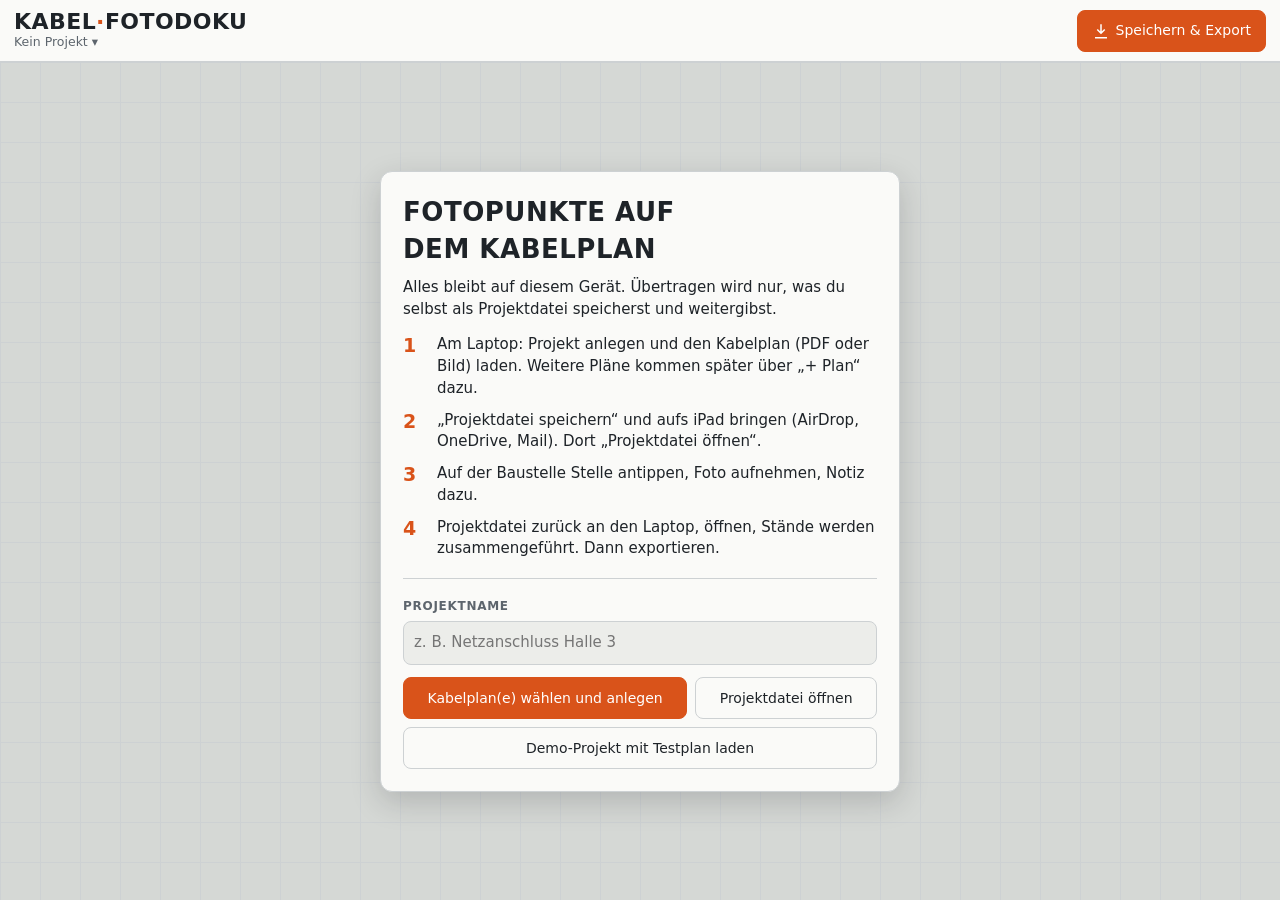
<file: index.html>
<!doctype html>
<html lang="de">
<head>
<meta charset="utf-8">
<meta name="viewport" content="width=device-width,initial-scale=1,viewport-fit=cover">
<meta http-equiv="Content-Security-Policy" content="default-src 'self'; script-src 'self'; style-src 'self' 'unsafe-inline'; img-src 'self' blob: data:; connect-src 'self' blob: data:; worker-src 'self' blob:; object-src 'none'; base-uri 'none'; form-action 'none'">
<meta name="referrer" content="no-referrer">
<title>Kabel-Fotodoku</title>
<link rel="manifest" href="manifest.webmanifest">
<link rel="icon" href="icons/icon-192.png">
<link rel="apple-touch-icon" href="icons/apple-touch-icon.png">
<meta name="apple-mobile-web-app-capable" content="yes">
<meta name="mobile-web-app-capable" content="yes">
<meta name="apple-mobile-web-app-title" content="Kabeldoku">
<meta name="apple-mobile-web-app-status-bar-style" content="default">
<meta name="theme-color" content="#FAFAF8">
<link rel="stylesheet" href="styles.css">
<style>:root{padding-top:env(safe-area-inset-top,0px)}</style>
</head>
<body>
<div class="app">
  <header class="bar">
    <button class="brand" type="button" id="btnProjects" aria-label="Projekte anzeigen">
      <span class="title">Kabel<span>·</span>Fotodoku</span>
      <small id="projName">Kein Projekt</small>
    </button>
    <div class="actions">
      <button class="btn" id="btnList" type="button" hidden>
        <svg viewBox="0 0 24 24" fill="none" stroke="currentColor" stroke-width="2"><path d="M8 6h13M8 12h13M8 18h13M3 6h.01M3 12h.01M3 18h.01"/></svg>
        <span class="lbl-wide">Fotopunkte</span> <span class="count" id="count">0</span>
      </button>
      <button class="btn primary" id="btnMenu" type="button">
        <svg viewBox="0 0 24 24" fill="none" stroke="currentColor" stroke-width="2"><path d="M12 3v12M7 10l5 5 5-5M4 21h16"/></svg>
        <span>Speichern &amp; Export</span>
      </button>
    </div>
  </header>

  <nav class="plantabs" id="planTabs" aria-label="Pläne" hidden></nav>
  <main class="stage" id="stage">
    <img class="plan" id="plan" alt="Kabelplan" hidden>
    <div class="pins" id="pins"></div>
    <div class="zoom" id="zoomCtl" hidden>
      <button type="button" id="zIn" aria-label="Hineinzoomen"><svg viewBox="0 0 24 24" fill="none" stroke="currentColor" stroke-width="2"><path d="M12 5v14M5 12h14"/></svg></button>
      <button type="button" id="zOut" aria-label="Herauszoomen"><svg viewBox="0 0 24 24" fill="none" stroke="currentColor" stroke-width="2"><path d="M5 12h14"/></svg></button>
      <button type="button" id="zFit" aria-label="Ganzen Plan zeigen"><svg viewBox="0 0 24 24" fill="none" stroke="currentColor" stroke-width="2"><path d="M4 9V4h5M20 9V4h-5M4 15v5h5M20 15v5h-5"/></svg></button>
    </div>
    <div class="hint" id="hint" hidden></div>

    <div class="empty" id="empty" hidden>
      <div class="card">
        <h2>Fotopunkte auf dem Kabelplan</h2>
        <p>Alles bleibt auf diesem Gerät. Übertragen wird nur, was du selbst als Projektdatei speicherst und weitergibst.</p>
        <ol class="steps">
          <li><b>1</b><span>Am Laptop: Projekt anlegen und den Kabelplan (PDF oder Bild) laden. Weitere Pläne kommen später über „+ Plan“ dazu.</span></li>
          <li><b>2</b><span>„Projektdatei speichern“ und aufs iPad bringen (AirDrop, OneDrive, Mail). Dort „Projektdatei öffnen“.</span></li>
          <li><b>3</b><span>Auf der Baustelle Stelle antippen, Foto aufnehmen, Notiz dazu.</span></li>
          <li><b>4</b><span>Projektdatei zurück an den Laptop, öffnen, Stände werden zusammengeführt. Dann exportieren.</span></li>
        </ol>
        <div class="newproj">
          <label class="lbl" for="newName">Projektname</label>
          <input id="newName" type="text" placeholder="z. B. Netzanschluss Halle 3" autocomplete="off">
          <div class="row">
            <label class="btn primary">Kabelplan(e) wählen und anlegen<input type="file" id="newPlan" accept="image/*,application/pdf,.pdf" multiple></label>
            <label class="btn">Projektdatei öffnen<input type="file" class="importInput"></label>
          </div>
          <button class="btn demoBtn" type="button" style="width:100%;margin-top:8px">Demo-Projekt mit Testplan laden</button>
        </div>
      </div>
    </div>

    <section class="sheet" id="sheet" hidden></section>

    <aside class="side" id="list" hidden>
      <header><h3>Fotopunkte</h3><button class="btn" type="button" data-close="list">Schließen</button></header>
      <ul id="listUl"></ul>
    </aside>

    <aside class="side" id="menu" hidden>
      <header><h3>Speichern &amp; Export</h3><button class="btn" type="button" data-close="menu">Schließen</button></header>
      <div class="side-body" id="menuBody"></div>
    </aside>

    <aside class="side" id="projects" hidden>
      <header><h3>Projekte</h3><button class="btn" type="button" data-close="projects">Schließen</button></header>
      <div class="side-body" id="projBody"></div>
    </aside>

    <div class="toast" id="toast" hidden></div>
    <div class="busy" id="busy" hidden><span id="busyTxt">Bitte warten…</span></div>
  </main>
</div>

<div class="modal" id="ready" hidden>
  <div class="card">
    <h3 id="readyTitle">Datei bereit</h3>
    <p id="readyInfo" class="mono"></p>
    <p class="muted" id="readyHelp"></p>
    <div class="row">
      <button class="btn primary" type="button" id="readyShare">Teilen…</button>
      <button class="btn" type="button" id="readyDl">Herunterladen</button>
      <button class="btn" type="button" id="readyClose">Fertig</button>
    </div>
  </div>
</div>

<div class="modal" id="confirm" hidden>
  <div class="card">
    <h3 id="confirmTitle">Sicher?</h3>
    <p id="confirmText"></p>
    <div class="row">
      <button class="btn danger" type="button" id="confirmYes">Ja</button>
      <button class="btn" type="button" id="confirmNo">Abbrechen</button>
    </div>
  </div>
</div>

<div class="lightbox" id="lightbox" hidden><img id="lbImg" alt="Foto in voller Größe"><button type="button" id="lbClose">Schließen</button><button type="button" class="lbnav" id="lbPrev" aria-label="Vorheriges Foto">‹</button><button type="button" class="lbnav" id="lbNext" aria-label="Nächstes Foto">›</button><span id="lbCount"></span></div>

<input type="file" id="camInput" accept="image/*" capture="environment">
<input type="file" id="galInput" accept="image/*" multiple>
<input type="file" id="planInput" accept="image/*,application/pdf,.pdf">
<input type="file" id="addPlanInput" accept="image/*,application/pdf,.pdf" multiple>

<script src="lib/jszip.min.js"></script>
<script src="app.js"></script>
</body>
</html>
</file>
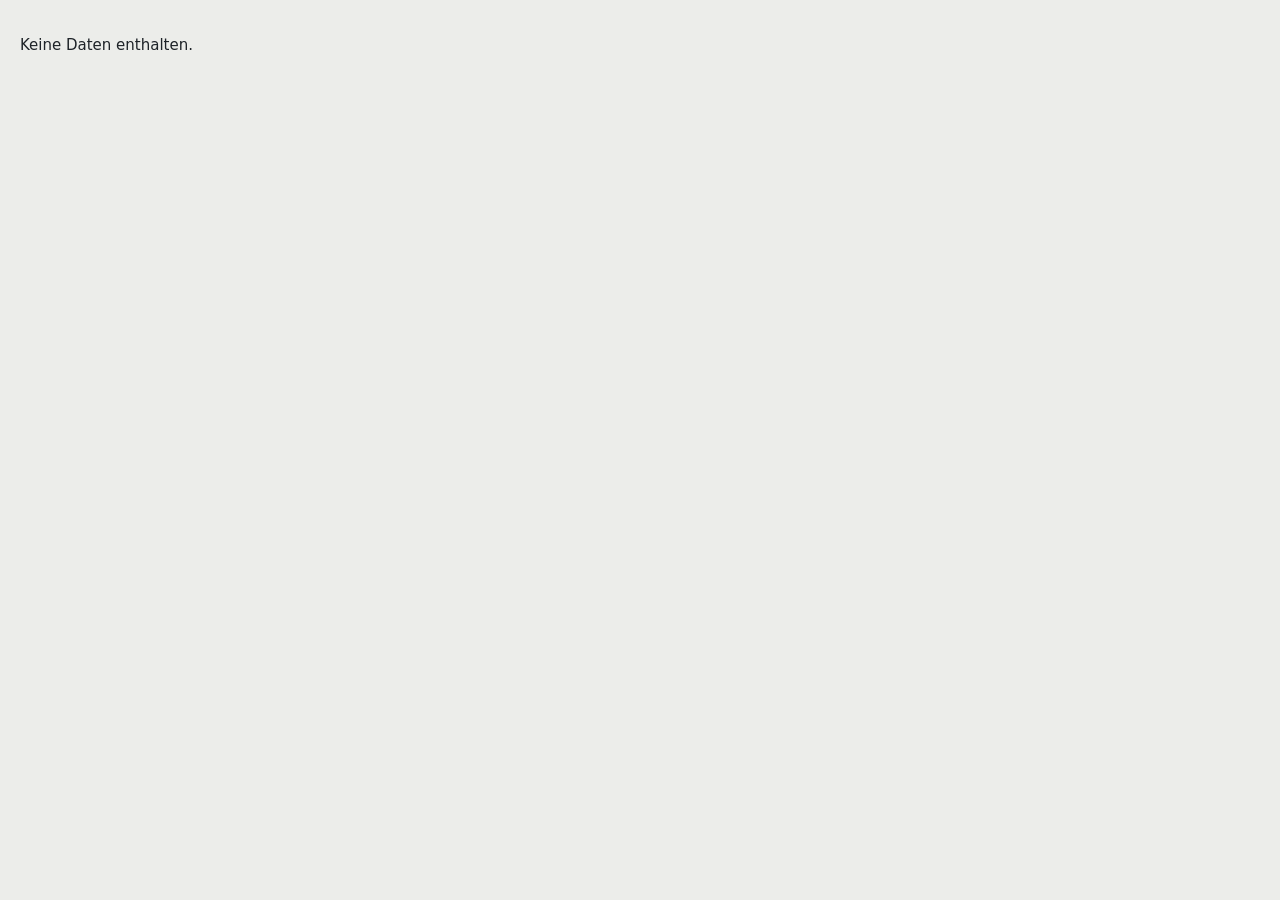
<file: viewer.html>
<!doctype html>
<html lang="de">
<head>
<meta charset="utf-8">
<meta name="viewport" content="width=device-width,initial-scale=1">
<title>Kabel-Fotodoku · /*__TITEL__*/</title>
<style>
:root{--bg:#ECEDEA;--panel:#FAFAF8;--ink:#1E2328;--muted:#5D656D;--line:#CDD1D3;--accent:#D9531A;--table:#D5D8D5;
  --f-display:"Avenir Next Condensed","Roboto Condensed","Arial Narrow",system-ui,sans-serif;--f-body:system-ui,-apple-system,"Segoe UI",Roboto,Arial,sans-serif;--f-mono:ui-monospace,Menlo,Consolas,monospace}
@media (prefers-color-scheme:dark){:root{--bg:#15181B;--panel:#1E2226;--ink:#E7EAEC;--muted:#9AA3AB;--line:#30363C;--accent:#F06A2C;--table:#0E1113;color-scheme:dark}}
*{box-sizing:border-box}html,body{height:100%;margin:0}
body{background:var(--bg);color:var(--ink);font:15px/1.45 var(--f-body);overflow:hidden;display:flex;flex-direction:column}
header{display:flex;align-items:center;gap:12px;flex-wrap:wrap;background:var(--panel);border-bottom:1px solid var(--line);padding:10px 16px}
h1{margin:0;font:700 22px/1.1 var(--f-display);text-transform:uppercase;letter-spacing:.02em}h1 span{color:var(--accent)}
header small{color:var(--muted);font-size:12.5px;display:block}
header .grow{flex:1;min-width:0}
.wrap{flex:1;display:flex;min-height:0}
.stage{position:relative;flex:1;overflow:hidden;background:var(--table);touch-action:none;cursor:grab}
.stage:active{cursor:grabbing}
.plan{position:absolute;left:0;top:0;transform-origin:0 0;pointer-events:none;user-select:none;max-width:none;background:#fff;box-shadow:0 10px 30px rgba(0,0,0,.2)}
.pins{position:absolute;inset:0;pointer-events:none}
.pin{position:absolute;pointer-events:auto;transform:translate(-50%,-100%);border:0;background:none;padding:0;width:40px;height:46px;cursor:pointer}
.pin .h{position:absolute;left:4px;top:0;width:32px;height:32px;border-radius:50% 50% 50% 0;transform:rotate(-45deg);background:var(--accent);border:2px solid #fff;box-shadow:0 2px 6px rgba(0,0,0,.35)}
.pin .n{position:absolute;left:4px;top:0;width:32px;height:32px;display:grid;place-items:center;font:700 15px var(--f-display);color:#fff}
.pin.sel .h{background:var(--ink);border-color:var(--accent)}.pin.sel .n{color:var(--panel)}
.tabs{display:flex;gap:6px;overflow-x:auto;background:var(--panel);border-bottom:1px solid var(--line);padding:6px 16px}
.tab{flex:none;min-height:34px;padding:0 12px;border-radius:17px;border:1px solid var(--line);background:var(--bg);color:var(--ink);font:500 13.5px var(--f-body);cursor:pointer}
.tab.on{background:var(--ink);color:var(--panel);border-color:var(--ink)}
.pt{font:600 11.5px var(--f-body);color:var(--accent);margin-left:6px}
.zoom{position:absolute;right:12px;top:12px;display:flex;flex-direction:column;gap:6px}
.zoom button{width:42px;height:42px;border-radius:8px;border:1px solid var(--line);background:var(--panel);color:var(--ink);font-size:20px;cursor:pointer}
aside{width:380px;max-width:100%;background:var(--panel);border-left:1px solid var(--line);display:flex;flex-direction:column;min-height:0}
aside .detail{padding:16px;border-bottom:1px solid var(--line);overflow:auto;max-height:65%}
aside .detail:empty{display:none}
aside ul{list-style:none;margin:0;padding:0;overflow:auto;flex:1}
aside li button{display:grid;grid-template-columns:52px 1fr;gap:12px;width:100%;text-align:left;border:0;border-bottom:1px solid var(--line);background:none;color:inherit;font:inherit;padding:10px 16px;cursor:pointer;align-items:center}
aside li button:hover,aside li button.sel{background:var(--bg)}
.th{width:52px;height:52px;border-radius:6px;object-fit:cover;background:var(--bg);display:block}
.t1{font:700 17px var(--f-display)}.t2{color:var(--muted);font-size:13px}.t3{font:11.5px var(--f-mono);color:var(--muted)}
.detail h2{margin:0 0 8px;font:700 26px var(--f-display);color:var(--accent)}
.detail img{width:100%;border-radius:8px;display:block;margin-bottom:10px;cursor:zoom-in}
.detail p{margin:0 0 8px;white-space:pre-wrap}
.detail .meta{font:12.5px var(--f-mono);color:var(--muted)}
.lb{position:fixed;inset:0;background:rgba(10,12,14,.94);display:grid;place-items:center;padding:16px;z-index:9}
.lb img{max-width:100%;max-height:100%}
.lb button{position:absolute;top:12px;right:12px;background:#fff;color:#111;border:0;border-radius:8px;padding:10px 14px;font-weight:600;cursor:pointer}
[hidden]{display:none!important}
@media (max-width:760px){.wrap{flex-direction:column}aside{width:100%;border-left:0;border-top:1px solid var(--line);height:45%}}
</style>
</head>
<body>
<header><div class="grow"><h1>Kabel<span>·</span>Fotodoku</h1><small id="sub"></small></div><small id="hint">Mausrad oder zwei Finger zum Zoomen, ziehen zum Verschieben, Punkt anklicken für Foto.</small></header>
<nav class="tabs" id="tabs" hidden></nav>
<div class="wrap">
  <div class="stage" id="stage"><img class="plan" id="plan" alt="Kabelplan"><div class="pins" id="pins"></div>
    <div class="zoom"><button type="button" id="zi" aria-label="Hineinzoomen">+</button><button type="button" id="zo" aria-label="Herauszoomen">−</button><button type="button" id="zf" aria-label="Ganzer Plan">⤢</button></div></div>
  <aside><div class="detail" id="detail"></div><ul id="list"></ul></aside>
</div>
<div class="lb" id="lb" hidden><img id="lbi" alt=""><button type="button" id="lbc">Schließen</button></div>
<script>
(function(){
const D=/*__DATA__*/null;
const $=i=>document.getElementById(i);const st=$("stage"),pl=$("plan"),pins=$("pins");
const pad=n=>String(n).padStart(2,"0");const esc=s=>String(s==null?"":s).replace(/[&<>"']/g,c=>({"&":"&amp;","<":"&lt;",">":"&gt;",'"':"&quot;","'":"&#39;"}[c]));
const fz=i=>{try{return new Date(i).toLocaleString("de-DE",{day:"2-digit",month:"2-digit",year:"numeric",hour:"2-digit",minute:"2-digit"})}catch(e){return ""}};
if(!D){document.body.innerHTML="<p style='padding:20px'>Keine Daten enthalten.</p>";return}
if(!D.plaene&&D.plan){D.plaene=[{name:D.planName||"Plan",src:D.plan.src,w:D.plan.w,h:D.plan.h}];D.punkte.forEach(p=>p.p=0)}
const PL=D.plaene;D.punkte.forEach(p=>{if(!p.fotos)p.fotos=p.foto?[p.foto]:[]});
$("sub").textContent=D.projekt+" · "+(PL.length>1?PL.length+" Pläne · ":"")+D.punkte.length+" Fotopunkte · Stand "+fz(D.exportiert);
let v={s:1,tx:0,ty:0},sel=null,cur=-1,W=1,H=1;
function setPlan(k,keep){if(k===cur)return;cur=k;W=PL[k].w;H=PL[k].h;pl.style.width=W+"px";pl.style.height=H+"px";pl.onload=()=>{if(!keep)fit()};pl.src=PL[k].src;tabs();if(!keep)fit();else ap()}
function tabs(){const t=$("tabs");if(PL.length<2){t.hidden=true;return}t.hidden=false;t.innerHTML=PL.map((q,i)=>"<button class='tab"+(i===cur?" on":"")+"' data-k='"+i+"'>"+esc(q.name)+" ("+D.punkte.filter(p=>p.p===i).length+")</button>").join("");t.querySelectorAll(".tab").forEach(b=>b.onclick=()=>setPlan(+b.dataset.k))}
function ap(){pl.style.transform="translate("+v.tx+"px,"+v.ty+"px) scale("+v.s+")";pins.innerHTML=D.punkte.map((p,i)=>p.p!==cur?"":"<button class='pin"+(sel===i?" sel":"")+"' data-i='"+i+"' style='left:"+(v.tx+p.x*W*v.s)+"px;top:"+(v.ty+p.y*H*v.s)+"px' aria-label='FP "+pad(p.nr)+"'><span class='h'></span><span class='n'>"+pad(p.nr)+"</span></button>").join("");
  pins.querySelectorAll(".pin").forEach(b=>b.onclick=e=>{e.stopPropagation();show(+b.dataset.i)})}
function fit(){const r=st.getBoundingClientRect();v.s=Math.min((r.width-40)/W,(r.height-40)/H);v.tx=(r.width-W*v.s)/2;v.ty=(r.height-H*v.s)/2;ap()}
const mn=()=>{const r=st.getBoundingClientRect();return Math.min(r.width/W,r.height/H)*.5};
function za(f,cx,cy){const ns=Math.max(mn(),Math.min(8,v.s*f)),k=ns/v.s;v.tx=cx-(cx-v.tx)*k;v.ty=cy-(cy-v.ty)*k;v.s=ns;ap()}
const P=new Map();let g=null;
st.addEventListener("pointerdown",e=>{if(e.target.closest(".pin,.zoom"))return;st.setPointerCapture(e.pointerId);P.set(e.pointerId,{x:e.clientX,y:e.clientY});const r=st.getBoundingClientRect();
  if(P.size===1)g={m:"p",sx:e.clientX,sy:e.clientY,tx:v.tx,ty:v.ty};else if(P.size===2){const[a,b]=[...P.values()];g={m:"z",d:Math.hypot(a.x-b.x,a.y-b.y)||1,mx:(a.x+b.x)/2-r.left,my:(a.y+b.y)/2-r.top,s:v.s,tx:v.tx,ty:v.ty}}});
st.addEventListener("pointermove",e=>{if(!P.has(e.pointerId)||!g)return;P.set(e.pointerId,{x:e.clientX,y:e.clientY});const r=st.getBoundingClientRect();
  if(g.m==="z"&&P.size>1){const[a,b]=[...P.values()];const ns=Math.max(mn(),Math.min(8,g.s*Math.hypot(a.x-b.x,a.y-b.y)/g.d));const wx=(g.mx-g.tx)/g.s,wy=(g.my-g.ty)/g.s;v.s=ns;v.tx=(a.x+b.x)/2-r.left-wx*ns;v.ty=(a.y+b.y)/2-r.top-wy*ns;ap()}
  else if(g.m==="p"){v.tx=g.tx+e.clientX-g.sx;v.ty=g.ty+e.clientY-g.sy;ap()}});
const up=e=>{P.delete(e.pointerId);if(!P.size)g=null;else if(P.size===1){const p=[...P.values()][0];g={m:"p",sx:p.x,sy:p.y,tx:v.tx,ty:v.ty}}};
st.addEventListener("pointerup",up);st.addEventListener("pointercancel",up);
st.addEventListener("wheel",e=>{e.preventDefault();const r=st.getBoundingClientRect();za(Math.exp(-e.deltaY*.0015),e.clientX-r.left,e.clientY-r.top)},{passive:false});
$("zi").onclick=()=>{const r=st.getBoundingClientRect();za(1.5,r.width/2,r.height/2)};$("zo").onclick=()=>{const r=st.getBoundingClientRect();za(1/1.5,r.width/2,r.height/2)};$("zf").onclick=fit;
addEventListener("resize",ap);
function show(i){sel=i;const p=D.punkte[i];if(p.p!==cur)setPlan(p.p,true);
  $("detail").innerHTML="<h2>FP "+pad(p.nr)+"</h2>"+(p.fotos.length?p.fotos.map((f,k)=>"<img class='dimg' data-k='"+k+"' src='"+f+"' alt='Foto "+(k+1)+" FP "+pad(p.nr)+"'>").join("")+(p.fotos.length>1?"<div class='meta' style='margin-bottom:8px'>"+p.fotos.length+" Fotos</div>":""):"<p class='meta'>Kein Foto</p>")+"<p>"+esc(p.notiz||"Keine Notiz")+"</p><div class='meta'>"+(PL.length>1?esc(PL[p.p].name)+" · ":"")+esc(fz(p.zeit))+" · x "+p.x.toFixed(3)+" · y "+p.y.toFixed(3)+"</div>";
  $("detail").querySelectorAll(".dimg").forEach(im=>im.onclick=()=>{$("lbi").src=im.src;$("lb").hidden=false});
  const r=st.getBoundingClientRect();const fs=Math.min((r.width-40)/W,(r.height-40)/H);if(v.s<fs*2.5)v.s=Math.min(fs*3,8);v.tx=r.width/2-p.x*W*v.s;v.ty=r.height/2-p.y*H*v.s;ap();list()}
function list(){$("list").innerHTML=D.punkte.map((p,i)=>"<li><button class='"+(sel===i?"sel":"")+"' data-i='"+i+"'>"+(p.fotos.length?"<img class='th' src='"+p.fotos[0]+"' alt=''>":"<span class='th'></span>")+"<span><span class='t1'>FP "+pad(p.nr)+"</span>"+(PL.length>1?"<span class='pt'>"+esc(PL[p.p].name)+"</span>":"")+"<br><span class='t2'>"+esc(p.notiz||"Keine Notiz")+"</span><br><span class='t3'>"+esc(fz(p.zeit))+"</span></span></button></li>").join("");
  $("list").querySelectorAll("button").forEach(b=>b.onclick=()=>show(+b.dataset.i))}
$("lbc").onclick=()=>$("lb").hidden=true;$("lb").onclick=e=>{if(e.target.id==="lb")$("lb").hidden=true};
addEventListener("keydown",e=>{if(e.key==="Escape")$("lb").hidden=true});
setPlan(0);list();
})();
</script>
</body>
</html>
</file>
<file: styles.css>
/* Vollbild-Werkzeug: Kopfleiste, zoombarer Plan, Blatt von unten, Seitenleisten rechts */
:root{
  --bg:#ECEDEA; --panel:#FAFAF8; --ink:#1E2328; --muted:#5D656D; --line:#CDD1D3;
  --accent:#D9531A; --accent-ink:#FFFFFF; --table:#D5D8D5; --danger:#B3261E;
  --shadow:0 10px 30px rgba(20,24,28,.18);
  --f-display:"Avenir Next Condensed","Roboto Condensed","Arial Narrow","Helvetica Neue",system-ui,sans-serif;
  --f-body:system-ui,-apple-system,"Segoe UI",Roboto,"Helvetica Neue",Arial,sans-serif;
  --f-mono:ui-monospace,"SF Mono",Menlo,Consolas,monospace;
  color-scheme:light;
}
@media (prefers-color-scheme: dark){:root:not([data-theme="light"]){
  --bg:#15181B; --panel:#1E2226; --ink:#E7EAEC; --muted:#9AA3AB; --line:#30363C;
  --accent:#F06A2C; --accent-ink:#FFFFFF; --table:#0E1113; --danger:#F2867E;
  --shadow:0 10px 30px rgba(0,0,0,.5); color-scheme:dark}}
:root[data-theme="dark"]{
  --bg:#15181B; --panel:#1E2226; --ink:#E7EAEC; --muted:#9AA3AB; --line:#30363C;
  --accent:#F06A2C; --accent-ink:#FFFFFF; --table:#0E1113; --danger:#F2867E;
  --shadow:0 10px 30px rgba(0,0,0,.5); color-scheme:dark}

*{box-sizing:border-box}
[hidden]{display:none!important}
html,body{height:100%;margin:0}
body{background:var(--bg);color:var(--ink);font-family:var(--f-body);font-size:15px;line-height:1.45;overflow:hidden;
  -webkit-tap-highlight-color:transparent}
button{font:inherit;color:inherit;cursor:pointer}
button:focus-visible,input:focus-visible,textarea:focus-visible,label.btn:focus-within{outline:2px solid var(--accent);outline-offset:2px}
.app{height:100%;display:flex;flex-direction:column}
.muted{color:var(--muted)}
.mono{font-family:var(--f-mono);font-size:13px;overflow-wrap:anywhere}

.bar{display:flex;align-items:center;gap:10px;background:var(--panel);border-bottom:1px solid var(--line);
  padding-block:8px;padding-left:max(14px,env(safe-area-inset-left,0px));padding-right:max(14px,env(safe-area-inset-right,0px));position:relative;z-index:5}
.brand{display:flex;flex-direction:column;align-items:flex-start;min-width:0;flex:1;border:0;background:none;padding:2px 0;text-align:left}
.brand .title{font-family:var(--f-display);font-weight:700;font-size:22px;letter-spacing:.02em;text-transform:uppercase;line-height:1.05}
.brand .title span{color:var(--accent)}
.brand small{color:var(--muted);font-size:12.5px;max-width:100%;white-space:nowrap;overflow:hidden;text-overflow:ellipsis}
.brand small::after{content:" ▾"}
.bar .actions{display:flex;gap:8px;flex:none}
.btn{position:relative;display:inline-flex;align-items:center;justify-content:center;gap:6px;min-height:42px;padding:0 14px;border-radius:8px;border:1px solid var(--line);background:var(--panel);font-weight:500;font-size:14px;white-space:nowrap;text-align:center}
.btn:hover{border-color:var(--muted)}
.btn.primary{background:var(--accent);border-color:var(--accent);color:var(--accent-ink)}
.btn.danger{color:var(--danger);border-color:var(--danger);background:transparent}
.btn[disabled]{opacity:.5;cursor:not-allowed}
.btn svg{width:18px;height:18px;flex:none}
.count{font-family:var(--f-mono);font-size:12px;background:var(--accent);color:var(--accent-ink);border-radius:10px;padding:1px 7px}
@media (max-width:560px){.lbl-wide,#btnMenu span{display:none}}
input[type=file]{position:absolute;width:1px;height:1px;opacity:0;pointer-events:none;left:0;top:0}

.stage{position:relative;flex:1;overflow:hidden;background:var(--table);touch-action:none;
  background-image:linear-gradient(var(--line) 1px,transparent 1px),linear-gradient(90deg,var(--line) 1px,transparent 1px);background-size:40px 40px}
.plan{position:absolute;left:0;top:0;transform-origin:0 0;user-select:none;-webkit-user-select:none;-webkit-user-drag:none;pointer-events:none;box-shadow:var(--shadow);background:#fff;max-width:none}
.pins{position:absolute;inset:0;pointer-events:none}
.pin{position:absolute;pointer-events:auto;transform:translate(-50%,-100%);border:0;background:none;padding:0;width:40px;height:46px}
.pin .head{position:absolute;left:4px;top:0;width:32px;height:32px;border-radius:50% 50% 50% 0;transform:rotate(-45deg);background:var(--accent);border:2px solid #fff;box-shadow:0 2px 6px rgba(0,0,0,.35)}
.pin .num{position:absolute;left:4px;top:0;width:32px;height:32px;display:grid;place-items:center;font-family:var(--f-display);font-weight:700;font-size:15px;color:var(--accent-ink)}
.pin.sel .head{background:var(--ink);border-color:var(--accent)}
.pin.sel .num{color:var(--panel)}
.pin.nophoto .head{background:var(--muted)}
.pending{position:absolute;width:44px;height:44px;transform:translate(-50%,-50%);pointer-events:none}
.pending::before,.pending::after{content:"";position:absolute;background:var(--accent)}
.pending::before{left:50%;top:-10px;bottom:-10px;width:2px;margin-left:-1px}
.pending::after{top:50%;left:-10px;right:-10px;height:2px;margin-top:-1px}
.pending i{position:absolute;inset:0;border:2px dashed var(--accent);border-radius:50%;animation:spin 6s linear infinite}
@keyframes spin{to{transform:rotate(360deg)}}
@media (prefers-reduced-motion:reduce){.pending i{animation:none}}

.zoom{position:absolute;right:max(12px,calc(env(safe-area-inset-right,0px) + 12px));top:12px;display:flex;flex-direction:column;gap:6px;z-index:3}
.zoom button{width:44px;height:44px;border-radius:8px;border:1px solid var(--line);background:var(--panel);display:grid;place-items:center;box-shadow:0 2px 8px rgba(0,0,0,.12)}
.zoom svg{width:20px;height:20px}
.hint{position:absolute;left:50%;top:12px;transform:translateX(-50%);background:var(--ink);color:var(--panel);font-size:13px;padding:7px 12px;border-radius:20px;max-width:calc(100% - 120px);text-align:center;z-index:3;pointer-events:none}
.hint.move{background:var(--accent);color:var(--accent-ink)}

.empty{position:absolute;inset:0;display:grid;place-items:center;padding:20px max(16px,env(safe-area-inset-right,0px)) 20px max(16px,env(safe-area-inset-left,0px));overflow:auto;z-index:4;touch-action:auto}
.card{background:var(--panel);border:1px solid var(--line);border-radius:12px;padding:22px;max-width:520px;width:100%;box-shadow:var(--shadow)}
.card h2,.card h3{font-family:var(--f-display);text-transform:uppercase;letter-spacing:.02em;margin:0 0 8px;text-wrap:balance}
.card h2{font-size:26px}.card h3{font-size:22px}
.card p{margin:0 0 14px}
.steps{list-style:none;margin:0 0 18px;padding:0;display:grid;gap:10px}
.steps li{display:grid;grid-template-columns:24px 1fr;gap:10px;align-items:start}
.steps b{font-family:var(--f-display);font-size:19px;color:var(--accent);line-height:1.2}
.newproj{border-top:1px solid var(--line);padding-top:16px}
input[type=text],textarea{width:100%;font:inherit;color:var(--ink);background:var(--bg);border:1px solid var(--line);border-radius:8px;padding:10px;margin:4px 0 12px}
textarea{min-height:72px;resize:vertical}
label.lbl{font-size:12px;letter-spacing:.06em;text-transform:uppercase;color:var(--muted);font-weight:600}
.row{display:flex;gap:8px;flex-wrap:wrap}
.row .btn{flex:1 1 auto}

.sheet{position:absolute;left:0;right:0;bottom:0;z-index:6;background:var(--panel);border-top:1px solid var(--line);box-shadow:0 -10px 30px rgba(0,0,0,.15);touch-action:auto;
  border-radius:14px 14px 0 0;max-height:78%;overflow:auto;padding-block:14px calc(16px + env(safe-area-inset-bottom,0px));padding-left:max(16px,env(safe-area-inset-left,0px));padding-right:max(16px,env(safe-area-inset-right,0px))}
@media (min-width:820px){.sheet{left:auto;right:16px;bottom:16px;width:400px;border-radius:12px;border:1px solid var(--line);max-height:calc(100% - 32px);padding-bottom:16px}}
.sheet-head{display:flex;align-items:baseline;gap:10px;margin-bottom:12px}
.sheet-head h3{margin:0;font-family:var(--f-display);font-size:24px;letter-spacing:.02em;text-transform:uppercase}
.sheet-head .meta{color:var(--muted);font-family:var(--f-mono);font-size:12px}
.x{margin-left:auto;border:0;background:none;width:40px;height:40px;display:grid;place-items:center;border-radius:8px}
.x:hover{background:var(--bg)}
.photo{width:100%;border-radius:8px;display:block;background:var(--bg);margin-bottom:12px;max-height:44vh;object-fit:contain;cursor:zoom-in}
.photo-ph{height:110px;border:2px dashed var(--line);border-radius:8px;display:grid;place-items:center;color:var(--muted);margin-bottom:12px;font-size:14px;text-align:center;padding:10px}
.note{white-space:pre-wrap;margin:0 0 12px}
.facts{display:grid;grid-template-columns:auto 1fr;gap:4px 12px;font-size:13px;margin:0 0 14px}
.facts dt{color:var(--muted)}
.facts dd{margin:0;font-family:var(--f-mono);font-size:12.5px;min-width:0;overflow-wrap:anywhere}
.status{font-size:13px;color:var(--muted);margin-top:10px}
.status:empty{display:none}
.status.err{color:var(--danger)}
.inline-confirm{background:var(--bg);border:1px solid var(--danger);border-radius:8px;padding:10px;margin-top:10px}
.inline-confirm p{margin:0 0 8px;font-size:14px}

.side{position:absolute;top:0;bottom:0;right:0;width:min(400px,100%);background:var(--panel);border-left:1px solid var(--line);z-index:7;display:flex;flex-direction:column;box-shadow:var(--shadow);touch-action:auto}
.side header{display:flex;align-items:center;gap:8px;padding:10px max(16px,env(safe-area-inset-right,0px)) 10px 16px;border-bottom:1px solid var(--line)}
.side header h3{margin:0;font-family:var(--f-display);font-size:22px;text-transform:uppercase;flex:1}
.side ul{list-style:none;margin:0;padding:0;overflow:auto;flex:1;padding-bottom:env(safe-area-inset-bottom,0px)}
.side-body{overflow:auto;flex:1;padding:16px max(16px,env(safe-area-inset-right,0px)) calc(20px + env(safe-area-inset-bottom,0px)) 16px;display:flex;flex-direction:column;gap:20px}
.group h4{margin:0 0 4px;font-size:12px;letter-spacing:.08em;text-transform:uppercase;color:var(--muted)}
.group p{margin:0 0 10px;font-size:13.5px;color:var(--muted)}
.group .stack{display:flex;flex-direction:column;gap:8px}
.group .stack .btn{justify-content:flex-start}
#listUl li button,.projitem{display:grid;grid-template-columns:56px 1fr;gap:12px;width:100%;text-align:left;border:0;border-bottom:1px solid var(--line);background:none;padding:10px max(16px,env(safe-area-inset-right,0px)) 10px 16px;align-items:center}
#listUl li button:hover,.projitem:hover{background:var(--bg)}
.th{width:56px;height:56px;border-radius:6px;object-fit:cover;background:var(--bg);display:block}
.t1{font-family:var(--f-display);font-weight:700;font-size:17px}
.t2{color:var(--muted);font-size:13px;display:-webkit-box;-webkit-line-clamp:2;-webkit-box-orient:vertical;overflow:hidden}
.t3{font-family:var(--f-mono);font-size:11.5px;color:var(--muted)}
.none{padding:20px 16px;color:var(--muted)}
.projlist{display:flex;flex-direction:column;border:1px solid var(--line);border-radius:8px;overflow:hidden}
.projitem{grid-template-columns:1fr auto;padding:12px}
.projitem:last-child{border-bottom:0}
.projitem.cur{background:var(--bg)}
.projitem .badge{font-size:12px;color:var(--accent);font-weight:600}

.modal{position:fixed;inset:0;background:rgba(10,12,14,.5);z-index:15;display:grid;place-items:center;padding:16px}
.lightbox{position:fixed;inset:0;background:rgba(10,12,14,.94);z-index:20;display:grid;place-items:center;padding:calc(16px + env(safe-area-inset-top,0px)) 16px calc(16px + env(safe-area-inset-bottom,0px))}
.lightbox img{max-width:100%;max-height:100%;object-fit:contain}
.lightbox button{position:absolute;top:calc(12px + env(safe-area-inset-top,0px));right:max(12px,calc(env(safe-area-inset-right,0px) + 12px));background:#fff;color:#111;border:0;border-radius:8px;min-height:42px;padding:0 14px;font-weight:600}
.toast{position:absolute;left:50%;bottom:calc(20px + env(safe-area-inset-bottom,0px));transform:translateX(-50%);background:var(--ink);color:var(--panel);padding:9px 14px;border-radius:8px;font-size:14px;z-index:16;max-width:calc(100% - 32px)}
.busy{position:fixed;inset:0;background:rgba(10,12,14,.35);display:grid;place-items:center;z-index:18}
.busy span{background:var(--panel);padding:14px 18px;border-radius:10px;font-weight:500;box-shadow:var(--shadow)}

/* Planleiste */
.plantabs{display:flex;gap:6px;overflow-x:auto;background:var(--panel);border-bottom:1px solid var(--line);padding-block:6px;padding-left:max(14px,env(safe-area-inset-left,0px));padding-right:max(14px,env(safe-area-inset-right,0px));scrollbar-width:thin;position:relative;z-index:5}
.ptab{flex:none;display:inline-flex;align-items:center;gap:8px;min-height:36px;padding:0 12px;border-radius:18px;border:1px solid var(--line);background:var(--bg);font-size:13.5px;font-weight:500;white-space:nowrap;max-width:240px;overflow:hidden;text-overflow:ellipsis}
.ptab .pc{font-family:var(--f-mono);font-size:11.5px;color:var(--muted)}
.ptab.on{background:var(--ink);color:var(--panel);border-color:var(--ink)}
.ptab.on .pc{color:var(--panel);opacity:.75}
.ptab.add{background:transparent;border-style:dashed;color:var(--accent);border-color:var(--accent)}
.plantag{font-family:var(--f-body);font-size:11.5px;font-weight:600;color:var(--accent);background:var(--bg);border-radius:4px;padding:1px 6px;margin-left:4px;vertical-align:2px}

/* Mehrere Fotos */
.strip{display:flex;gap:8px;overflow-x:auto;margin:0 0 12px;padding-bottom:4px}
.sthumb{position:relative;flex:none;width:84px;height:84px}
.sthumb img{width:84px;height:84px;object-fit:cover;border-radius:8px;display:block;cursor:zoom-in;background:var(--bg)}
.srm{position:absolute;top:-6px;right:-6px;width:28px;height:28px;border-radius:14px;border:2px solid var(--panel);background:var(--danger);color:#fff;font-size:18px;line-height:1;display:grid;place-items:center;padding:0}
.sn{position:absolute;left:4px;bottom:4px;background:rgba(0,0,0,.6);color:#fff;font:600 11px var(--f-mono);border-radius:4px;padding:1px 5px}
.lbnav{position:absolute;top:50%;transform:translateY(-50%);width:52px;height:72px;border:0;border-radius:10px;background:rgba(255,255,255,.18);color:#fff;font-size:40px;line-height:1}
.lightbox .lbnav{top:50%;right:auto;min-height:0;padding:0;background:rgba(255,255,255,.18);color:#fff}
#lbPrev{left:max(10px,env(safe-area-inset-left,0px))}
.lightbox #lbNext{left:auto;right:max(10px,env(safe-area-inset-right,0px))}
#lbCount{position:absolute;left:50%;transform:translateX(-50%);bottom:calc(14px + env(safe-area-inset-bottom,0px));color:#fff;font:600 14px var(--f-mono)}
.hint2{margin:-2px 0 6px;font-size:12.5px;color:var(--muted)}
</file>
